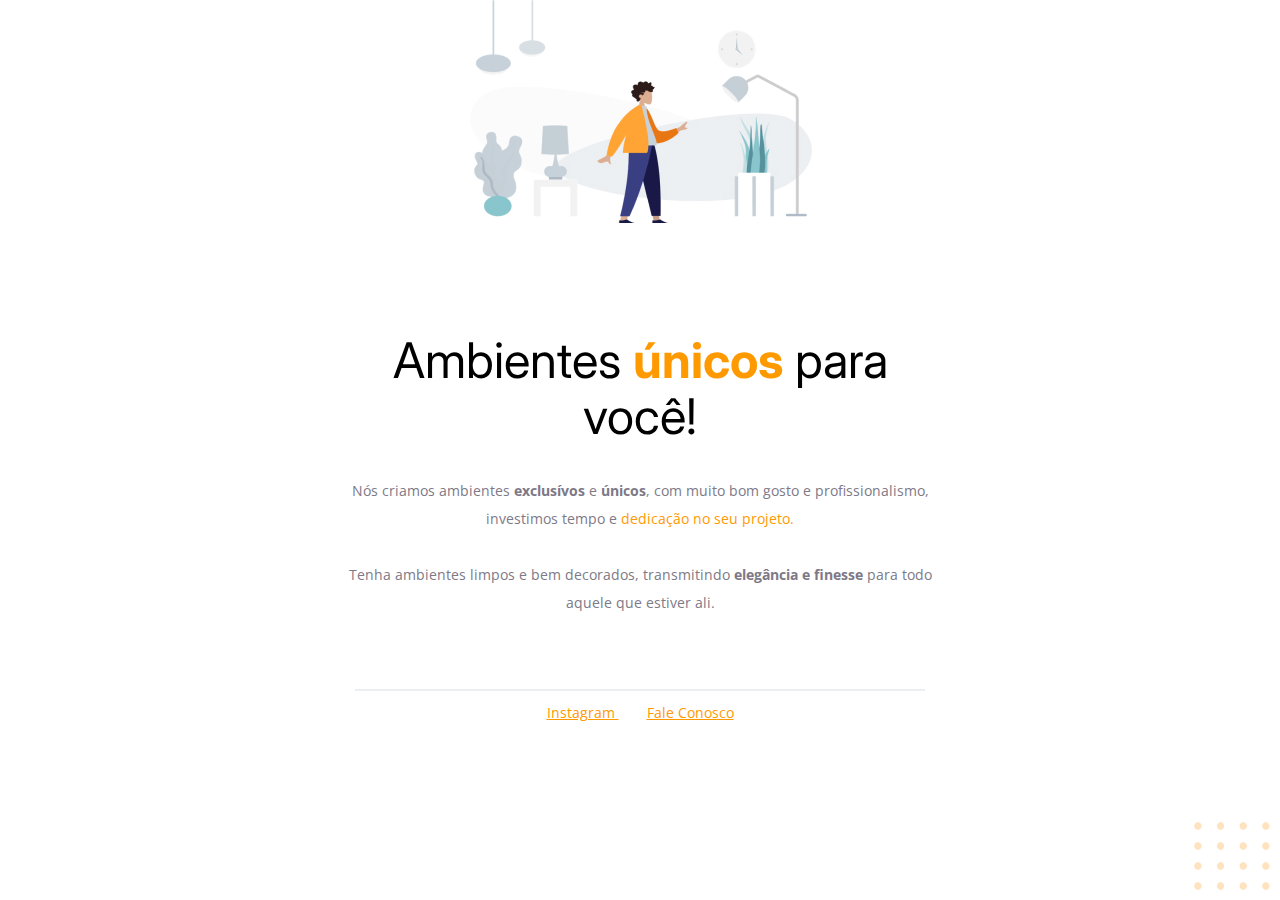
<file: index.html>
<!DOCTYPE html>
<html lang="pt-br">

<head>
    <meta charset="UTF-8">
    
    <link rel="preconnect" href="https://fonts.googleapis.com">
    <link rel="preconnect" href="https://fonts.gstatic.com" crossorigin>
    <meta name="viewport" content="width=device-width, initial-scale=1.0">
    <title>Móveis customizados</title>
    <link 
        href="https://fonts.googleapis.com/css2?family=Inter:wght@400;700&family=Open+Sans:wght@400;700&display=swap" 
        rel="stylesheet">

    <link rel="stylesheet" href="style.css">    

</head>

<body>
    
    <div id="hero">
        <img 
            src="images/img1.jpg" 
            alt="Desenho de uma pessoa vestindo uma camisa amarelo em uma sala com móveis">

        <h1>Ambientes <span>únicos</span> para você!</h1>
        <p>
            Nós criamos ambientes <strong>exclusívos</strong> e <strong>únicos</strong>, 
            com muito bom gosto e profissionalismo, 
            investimos tempo e <span>dedicação no seu projeto.</span> 
     
            <br>
            <br>

            Tenha <span></span>ambientes limpos e bem decorados, 
            transmitindo <strong>elegância  e finesse</strong> para todo 
            aquele que estiver ali.
        </p>
    </div>

    <div id="footer">

        <div id="line"></div>

        <a 
            target="_blank"
            href="https://instagram.com">
                Instagram
        </a>

        <a 
            href="mailto:contato@email.com">
                Fale Conosco
        </a>
    </div>

    <img 
        id="balls"
        src="images/balls.svg" 
        alt="bolinhas laranjadas no canto direito inferior da tela" />

</body>

</html>
</file>
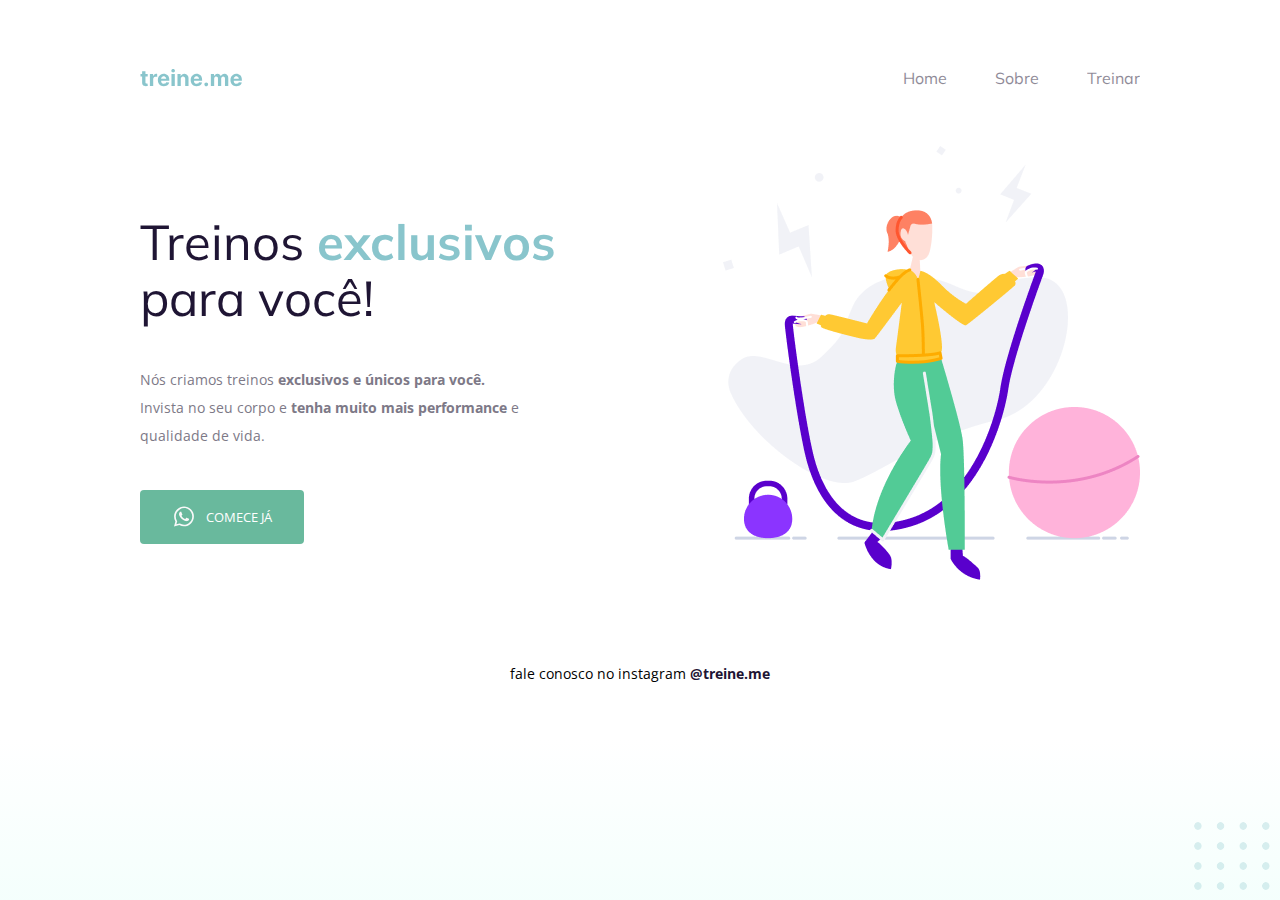
<file: projeto2.1/index.html>
<!DOCTYPE html>
<html lang="pt-br">
<head>
    <link rel="preconnect" href="https://fonts.googleapis.com">
    <link rel="preconnect" href="https://fonts.gstatic.com" crossorigin>

    <meta charset="UTF-8">
    <meta name="viewport" content="width=device-width, initial-scale=1.0">
    <title>Treinamento Físico</title>

    <link href="https://fonts.googleapis.com/css2?family=Mulish:wght@400;700&family=Open+Sans:wght@400;700&display=swap" rel="stylesheet">
    <link rel="stylesheet" href="style.css">
</head>
<body>

    <div class="page">
       
            <nav>
                <a id="logo" href="#">
                    <img src="images/logo.svg" alt="treine.me">
                </a>
                <ul>
                    <li><a href="#">Home</a></li>
                    <li><a href="#">Sobre</a></li>
                    <li><a href="#">Treinar</a></li>
                </ul>
            </nav>
       
        <main>

            <section>
                <h1>Treinos <span>exclusivos</span>  para você!</h1>

                <p>
                    Nós criamos treinos <strong> exclusivos e únicos para você. </strong>  <br>
                    Invista no seu corpo e <strong> tenha muito mais performance </strong>  e 
                    <br>
                    qualidade de vida. 
                </p>

                <button>
                    <img src="images/whats.svg" alt="icone do whatsapp">
                    Comece já
                </button>
            </section>

            <img src="images/img.png" alt="Desenho de uma mulher pulando corda numa academia">

        </main>
    
        <footer>
            fale conosco no instagram <a href="https://instagram.com/treineme" target="_blank">@treine.me</a>
        </footer>

    </div>

 <img id="balls" src="images/balls.svg" alt="bolinhas decorativas verdes no canto inferior direito da pagina">
    
</body>
</html>
</file>
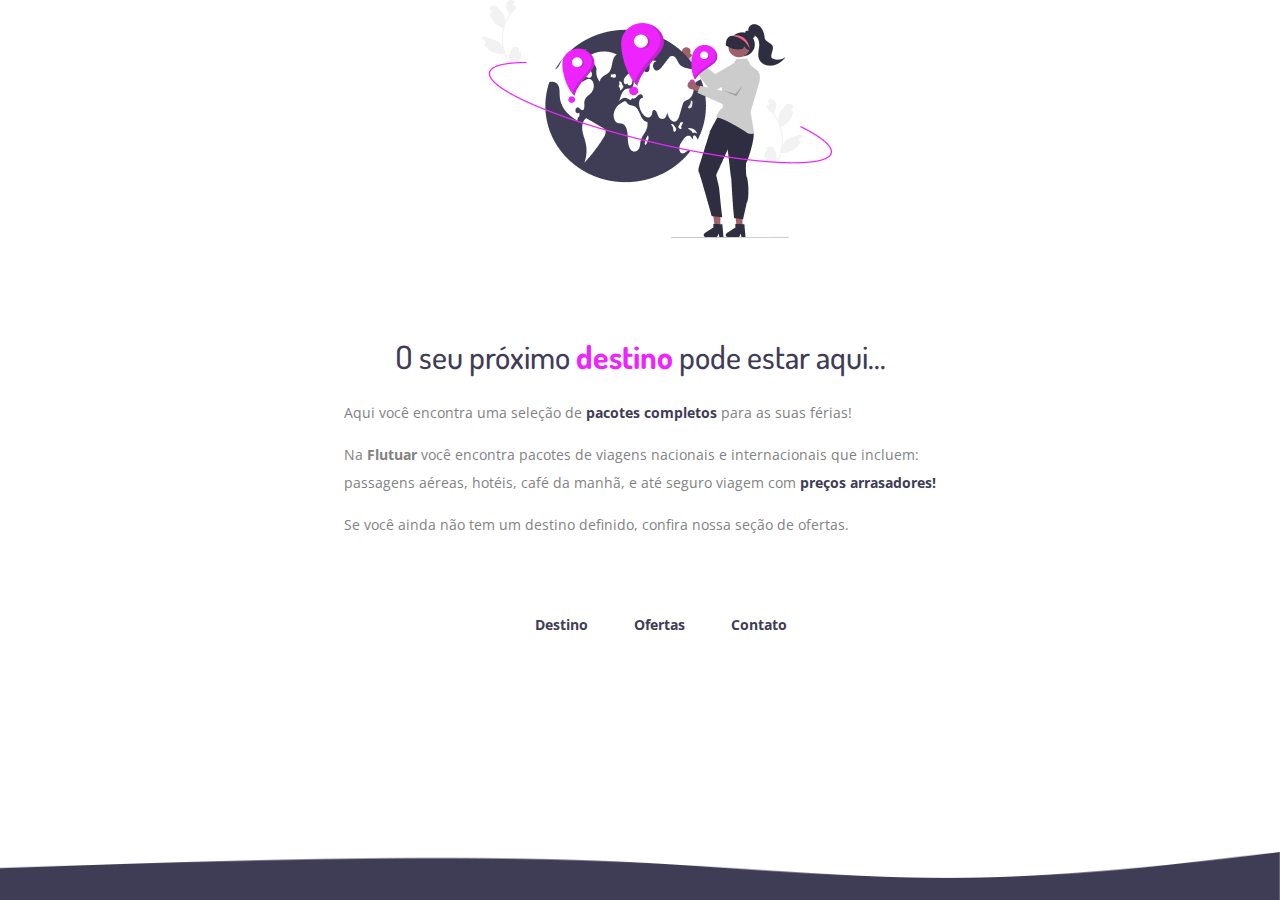
<file: projeto2/index.html>
<!DOCTYPE html>
<html lang="pt-br">

<head>
    <meta charset="UTF-8">

    <link rel="preconnect" href="https://fonts.googleapis.com">
    <link rel="preconnect" href="https://fonts.gstatic.com" crossorigin>
    <meta name="viewport" content="width=device-width, initial-scale=1.0">
    <title>Pacotes customizados</title>

    <link 
        href="https://fonts.googleapis.com/css2?family=Dosis:wght@500;700&family=Open+Sans:wght@400;700&display=swap" 
        rel="stylesheet">

    <link rel="stylesheet" href="style.css">    

</head>

<body>
    
    <div id="hero">
        <img 
            class="topo"
            src="images/img1.png" 
            alt="Desenho de uma pessoa vestindo uma camisa amarelo em uma sala com móveis">

        <h1>O seu próximo <span>destino</span> pode estar aqui...</h1>

        <p>
            Aqui você encontra uma seleção de <strong>pacotes completos</strong> para as suas férias!
        </p>

        <p>
            Na <span>Flutuar</span> você encontra pacotes de viagens nacionais e internacionais que
            incluem: passagens aéreas, hotéis, café da manhã, e até seguro viagem com <strong>preços arrasadores! </strong>
        </p>

        <p>Se você ainda não tem um destino definido, confira nossa seção de ofertas. </p>

    </div>

    <div id="footer">
        <a 
        target="_blank"
        href="#">
            Destino
        </a>

        <a 
            target="_blank"
            href="#">
                Ofertas
        </a>

        <a 
            href="mailto:contato@email.com">
                Contato
        </a>
    </div>

    <img 
        id="balls"
        src="images/wave.png" 
        alt="bolinhas laranjadas no canto direito inferior da tela" 
    />

</body>

</html>
</file>
<file: style.css>
body {
    font-family: 'Open Sans', sans-serif;
    text-align: center;
    margin: 0;
}

#hero {
    width: 592px;
    margin: 0 auto 72px;
}

#hero img {
    margin-bottom: 72px;
}

h1 {
    font-family: 'Inter', sans-serif;
    font-size: 49px;
    line-height: 56px;
    font-weight: normal;
    margin-bottom: 32px;
}

h1 span {
    font-weight: bold;
}

span, a {
    color: #FF9900;
}

p, #footer {
    color: #7D7987;
    font-size: 14px;
    line-height: 28px;
}

#footer a + a {
    margin-left: 28px;
}

#line {
    width: 568px;
    height: 0px;

    margin: 0 auto 8px;

    border: 1px solid #ECEFF2;
}

#balls {
    position: fixed;
    bottom: 0px;
    right: 0px;
}
</file>
<file: projeto2.1/style.css>
body {
    margin: 0;
    font-family: 'Open Sans', sans-serif;
    background: linear-gradient(180deg, rgba(227, 255, 248, 0) 82.08%, rgba(227, 255, 248, 0.38) 100%);
    min-height: 100vh;
}

.page {
    width: 1000px;
    margin: 0 auto;
    padding-top: 65px;
}

nav {
    display: flex;
    justify-content: space-between;
    align-items: center;
    margin-bottom: 55px;
    font-family: 'Mulish', sans-serif;
}

ul {
    display: flex;
    gap: 48px;
    list-style: none;
    margin: 0;
    padding: 0;
}

a {
    color: #1F1534;
    text-decoration: none;
}

ul li a {
    opacity: 0.5;
}

ul li a:hover {
    font-weight: 700;
    opacity: 1;
}

h1, ul {
    font-family: 'Mulish', sans-serif;
}

main {
    display: flex;
    align-items: center;
    justify-content: space-between;
}

h1 {
    font-size: 49px;
    line-height: 56px;
    color: #1F1534;
    font-weight: normal;
    width: 490px;
}

h1 span {
    color: #89C5CC;
    font-weight: bold;
}

section p {
    font-size: 14px;
    line-height: 28px;
    color: #7d7987;
    margin: 40px 0;
}

button {
    color: white;
    text-transform: uppercase;
    font-family: 'Open Sans', sans-serif;
    
    background: #69B99D;
    border: 0;
    padding: 14px 32px 15px;
    
    display: flex;
    align-items: center;
    justify-content: center;
    gap: 10px;

    border-radius: 4px;
    cursor: pointer;
}

button:hover {
    background: #4ea788;
}

footer {
    font-size: 14px;
    line-height: 28px;
    margin-top: 80px;
    text-align: center;
}

footer a {
    font-weight: 700;
}

#balls {
    position: fixed;
    bottom: 0;
    right: 0;
}
</file>
<file: projeto2/style.css>
body {
    font-family: 'Open Sans', sans-serif;
    margin: 0;
}

.topo {
padding-left: 138px;
}

#hero {
    width: 592px;
    margin: 0 auto 72px;
}

#hero img {
    margin-bottom: 72px;
}

h1 {
    font-family: 'Dosis', sans-serif;
    font-size: 32px;
    line-height: normal;
    font-weight: 500;
    color: #3F3D56;
    text-align: center;
}

h1 span {
    font-weight: bold;
    color: #EE24FF;
}

p span {
    color: #828282;
    font-style: normal;
    font-weight: 700;
}

strong {
    color:#3F3D56;
}

p, #footer {
    color: #828282;
    font-size: 14px;
    line-height: 28px;
}

body #footer {
    text-align: center;
}

#footer a {
    margin-left: 42px;
    margin-bottom: 145px;
    color: #3F3D56;
    font-weight: 700;
    text-decoration: none;
    padding-bottom: 64px;
}

#balls {
    position: fixed;
    bottom: 0;
    right: 0;
    width: 100%;
    height: 48px;
}
</file>
